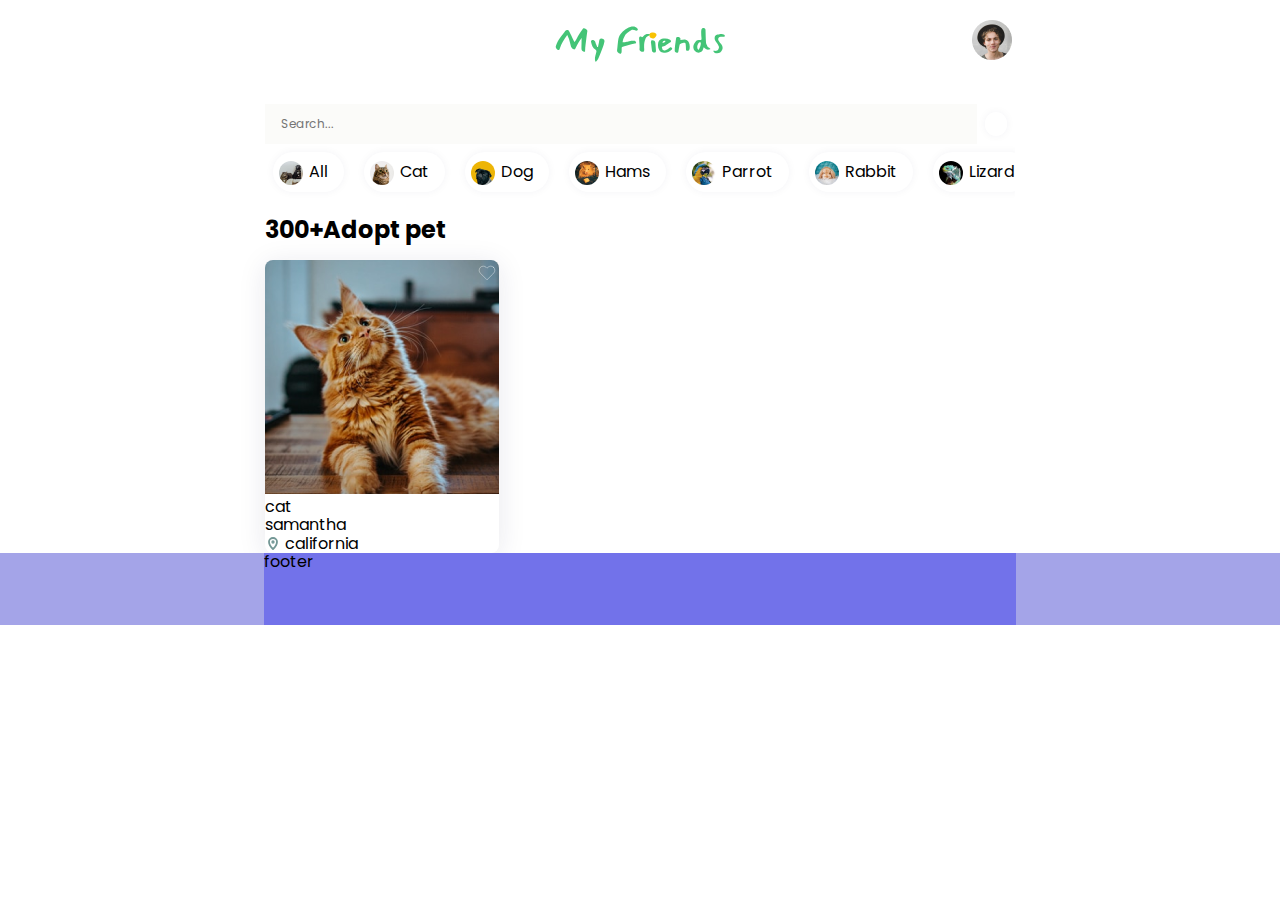
<file: index.html>
<!DOCTYPE html>
<html lang="en">
  <head>
    <meta charset="UTF-8" />
    <meta name="viewport" content="width=device-width, initial-scale=1.0" />
    <link rel="stylesheet" href="./style/normalize.css" />
    <link rel="stylesheet" href="./style/style.css" />
    <title>My Fiends</title>
  </head>
  <body>
    <div class="wrap">
      <header class="header">
        <h1 class="header-logo">
          <a href="/" class="toHome"
            ><img class="logo-img" src="./asset/logo.svg" alt=""
          /></a>
        </h1>
        <div class="header-profile">
          <a href="/" class="toProfile"
            ><img src="./asset/profile.png" alt=""
          /></a>
        </div>
      </header>
      <main class="main">
        <form class="search" action="" method="get">
          <input type="search" class="search-input" placeholder="Search..." />
          <button
            class="category-btn"
            type="submit"
            class="search-btn"
          ></button>
        </form>
        <div class="categories">
          <button class="category-btn">
            <img src="./image/category1.png" alt="all" /><em>all</em>
          </button>
          <button class="category-btn">
            <img src="./image/category2.png" alt="cat" /><em>cat</em>
          </button>
          <button class="category-btn">
            <img src="./image/category3.png" alt="dog" /><em>dog</em>
          </button>
          <button class="category-btn">
            <img src="./image/category4.png" alt="hams" /><em>hams</em>
          </button>
          <button class="category-btn">
            <img src="./image/category5.png" alt="parrot" /><em>parrot</em>
          </button>
          <button class="category-btn">
            <img src="./image/category6.png" alt="rabbit" /><em>rabbit</em>
          </button>
          <button class="category-btn">
            <img src="./image/category7.png" alt="lizard" /><em>lizard</em>
          </button>
          <button class="category-btn">
            <img src="./image/category1.png" alt="turtle" /><em>turtle</em>
          </button>
        </div>
        <section class="cards-wrapper">
          <h2><span>300+</span>Adopt pet</h2>
          <div class="cards">
            <div class="card">
              <figure class="card-img">
                <img src="./image/card1.png" alt="cat" class="thumbnail" />
                <img
                  src="./asset/icon24/like/off.svg"
                  alt="like"
                  class="like"
                />
              </figure>
              <div class="card-info">
                <div class="info-type">cat</div>
                <div class="info-name">samantha</div>
                <a class="info-location">
                  <img src="/asset/icon16/location.svg" alt="" />
                  <span class="location">california</span>
                </a>
              </div>
            </div>
          </div>
        </section>
      </main>
      <div class="footer-wrap">
        <footer class="footer">footer</footer>
      </div>
    </div>
  </body>
</html>
</file>
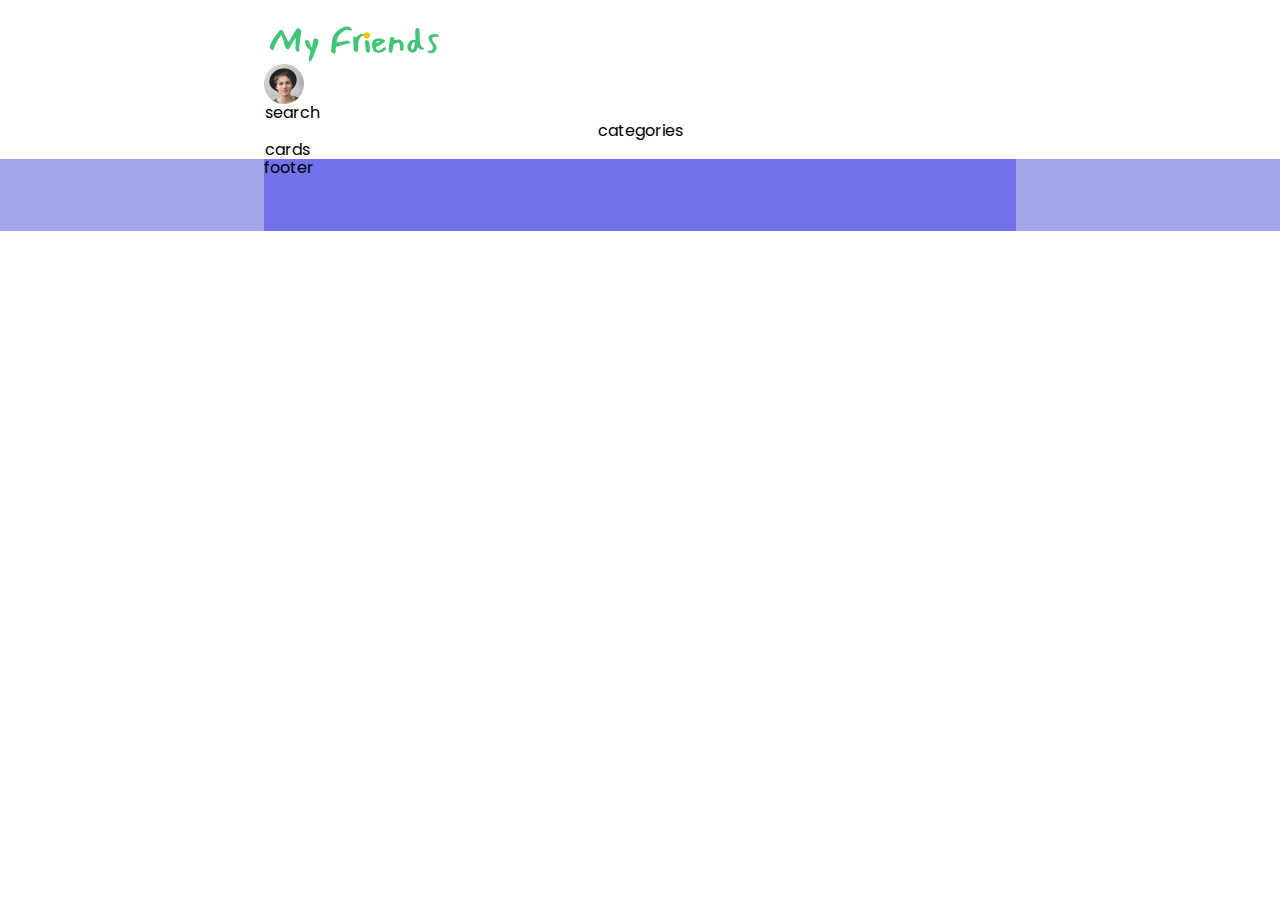
<file: index-grid.html>
<!DOCTYPE html>
<html lang="en">
  <head>
    <meta charset="UTF-8" />
    <meta name="viewport" content="width=device-width, initial-scale=1.0" />
    <link rel="stylesheet" href="./style/normalize.css" />
    <link rel="stylesheet" href="./style/style.css" />
    <title>My Fiends</title>
  </head>
  <body>
    <div class="wrap">
      <header class="header">
        <h1 class="header-logo">
          <a href="/" class="toHome"><img src="./asset/logo.svg" alt="" /></a>
        </h1>
        <div class="profile">
          <a href="/" class="toProfile"
            ><img src="./asset/profile.png" alt=""
          /></a>
        </div>
      </header>
      <main class="main">
        <div class="search">search</div>
        <div class="categories">categories</div>
        <div class="cards">cards</div>
      </main>
      <div class="footer-wrap">
        <footer class="footer">footer</footer>
      </div>
    </div>
  </body>
</html>
</file>
<file: style/style.css>
@import url("https://fonts.googleapis.com/css2?family=Poppins&display=swap");

:root {
  --point-color: #0f9f49;
}

body,
body *,
body *::before,
body *::after {
  box-sizing: border-box;
  margin: 0;
}

.wrap {
  display: flex;
  flex-flow: column nowrap;
  align-items: center;
  font-family: Poppins;
}

/* header */
.header {
  width: 752px;
  height: 64px;
  text-align: center;
  position: relative;
  padding-top: 16px;
}

.logo-img {
  margin: auto;
}

.header img {
  display: block;
}

.header-profile {
  position: absolute;
  top: 20px;
  right: 4px;
}

/* main */
.main {
  width: 750px;
}

/* main-search */
.search {
  width: 100%;
  display: flex;
  background-color: #fff;
  margin-top: 40px;
}
.search-input {
  flex-grow: 1;
  height: 40px;
  border: none;
  background-color: #fbfbf9;
  color: #cac9c9;
  font-family: Poppins;
  font-size: 12px;
  font-style: normal;
  font-weight: 400;
  padding-left: 16px;
}

.search-input:focus {
  background: linear-gradient(#fbfbf9, #efefef);
  outline: none;
}

.search-btn {
  width: 40px;
  height: 40px;
  border-radius: 8px;
  background: url(../asset/search.svg);
  border: none;
}

/* categories */
.categories {
  list-style-type: none;
  padding: 0;
  text-align: center;
  white-space: nowrap;
  overflow-x: auto;
}

.categories::-webkit-scrollbar {
  width: 1px;
  height: 4px;
}

.categories::-webkit-scrollbar-track {
  background: #fbfbf9;
}

.categories::-webkit-scrollbar-thumb {
  background: #dededd;
}

.category-btn {
  border: none;
  padding: 4px 16px 4px 6px;
  background-color: #fff;
  border-radius: 32px;
  box-shadow: 0px 0px 8px 0px rgba(23, 40, 73, 0.05);
  margin: 8px;
}

.category-btn em {
  font-style: normal;
  text-transform: capitalize;
  line-height: 32px;
}

.category-btn img {
  width: 24px;
  height: 24px;
  border-radius: 50%;
  vertical-align: middle;
  margin-right: 6px;
}

.category-btn:hover {
  outline: 1px solid var(--point-color);
}

.category-btn:focus {
  background: #e5f3eb;
}

/* card */

.cards-wrapper h2 {
  margin: 16px 0;
}

.cards {
  display: grid;
  grid-template-columns: repeat(3, 1fr);
  grid-template-rows: auto;
  column-gap: 24px;
}

.card {
  border-radius: 8px;
  box-shadow: 0px 4px 28px 0px rgba(25, 33, 74, 0.1);
}

.card-img {
  position: relative;
}

.thumbnail {
  border-radius: 8px 8px 0 0;
}

.like {
  width: 24px;
  height: 24px;
  position: absolute;
  top: 0;
  right: 0;
}

.info-location img {
  width: 16px;
  height: 16px;
  vertical-align: middle;
}

/* footer */
.footer-wrap {
  background-color: rgb(164, 164, 232);
  height: 72px;
  width: 100vw;
}

.footer {
  width: 752px;
  height: inherit;
  background-color: rgb(114, 114, 234);
  margin: auto;
}
</file>
